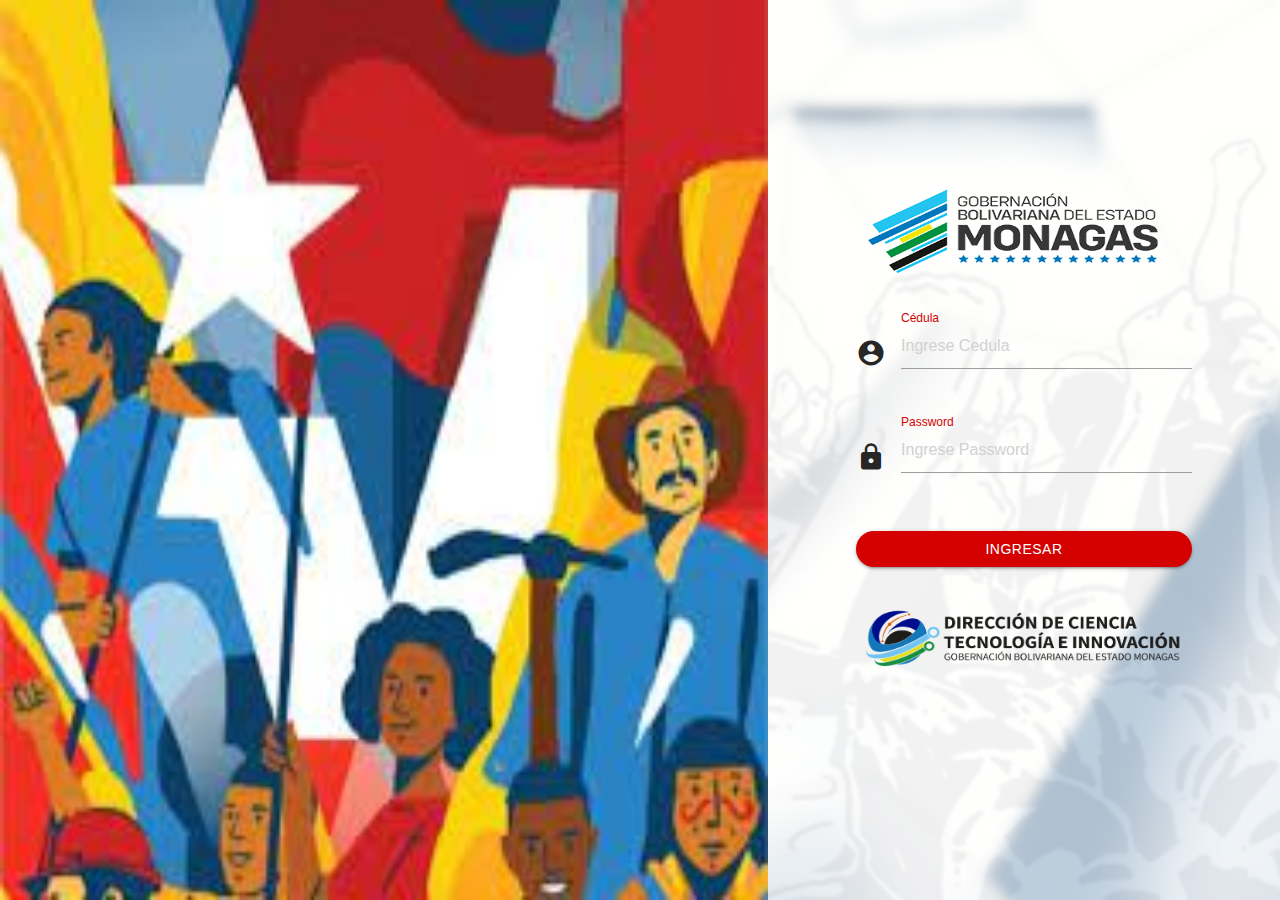
<file: index.html>
<!DOCTYPE html>
  <html lang="es">
    <head>
        <meta charset="UTF-8">
    <title>Sistema de Gestion de 1X10 Sala Situacional</title>
      <!--Import Google Icon Font-->
      <link href="lib/icon-font-google/material-icons.css" rel="stylesheet"/>
      <!--Import materialize.css-->
      <link rel="stylesheet" href="lib/materialize.min.css">
      <link type="text/css" rel="stylesheet" href="css/index.css"  media="screen,projection"/>
      <!--Let browser know website is optimized for mobile-->
      <meta name="viewport" content="width=device-width, initial-scale=1.0"/>
    </head>

    <body class="white">
        <div class="context-left">
            <div class="login-presenter">
                <img src="image//psuv_monagas.jpeg" height="100%" width="100%">
            </div>
        </div>
        <div class="context-right">
            <div class="login">
                <div class="container">
                    <div class="row">
                        <form class="col s12">
                            <div class="row">
                                <div class="card-image col s12">
                                    <img src="image/gbem.png" height="100" width="100%">                                    
                                </div>
                            </div>
                            
                            <div class="row">
                                <div class="input-field col s12">
                                    <i class="material-icons prefix">account_circle</i>
                                    <input placeholder="Ingrese Cedula" id="user" type="number" class="validate">
                                    <label for="user">Cédula</label>
                                </div>                            
                            </div>
                            <div class="row">
                                <div class="input-field col s12">
                                    <i class="material-icons prefix">https</i>
                                    <input placeholder="Ingrese Password" id="password" type="password" class="validate">
                                    <label lang="es" for="password">Password</label>
                                </div>
                            </div>
                            <div class="row">
                                <div class="input-field col s12">
                                    <a href="#" id="ingresar" class="rounded red accent-4 waves-effect waves-light btn col s12">Ingresar</a>
                                </div>
                            </div> 
                            <div class="row">
                                <div class="card-image col s12">
                                    <img src="image/dcti.png" height="70" width="100%">                                    
                                </div>
                            </div>                      
                        </form>
                    </div>
                </div>
            </div>
        </div>

      <!--JavaScript at end of body for optimized loading-->
      <script src="lib/jquery.min.js"></script>
      <script src="lib/materialize.min.js"></script>
      
      <script type="module" src="login/login.js"></script>
    </body>
  </html>
</file>
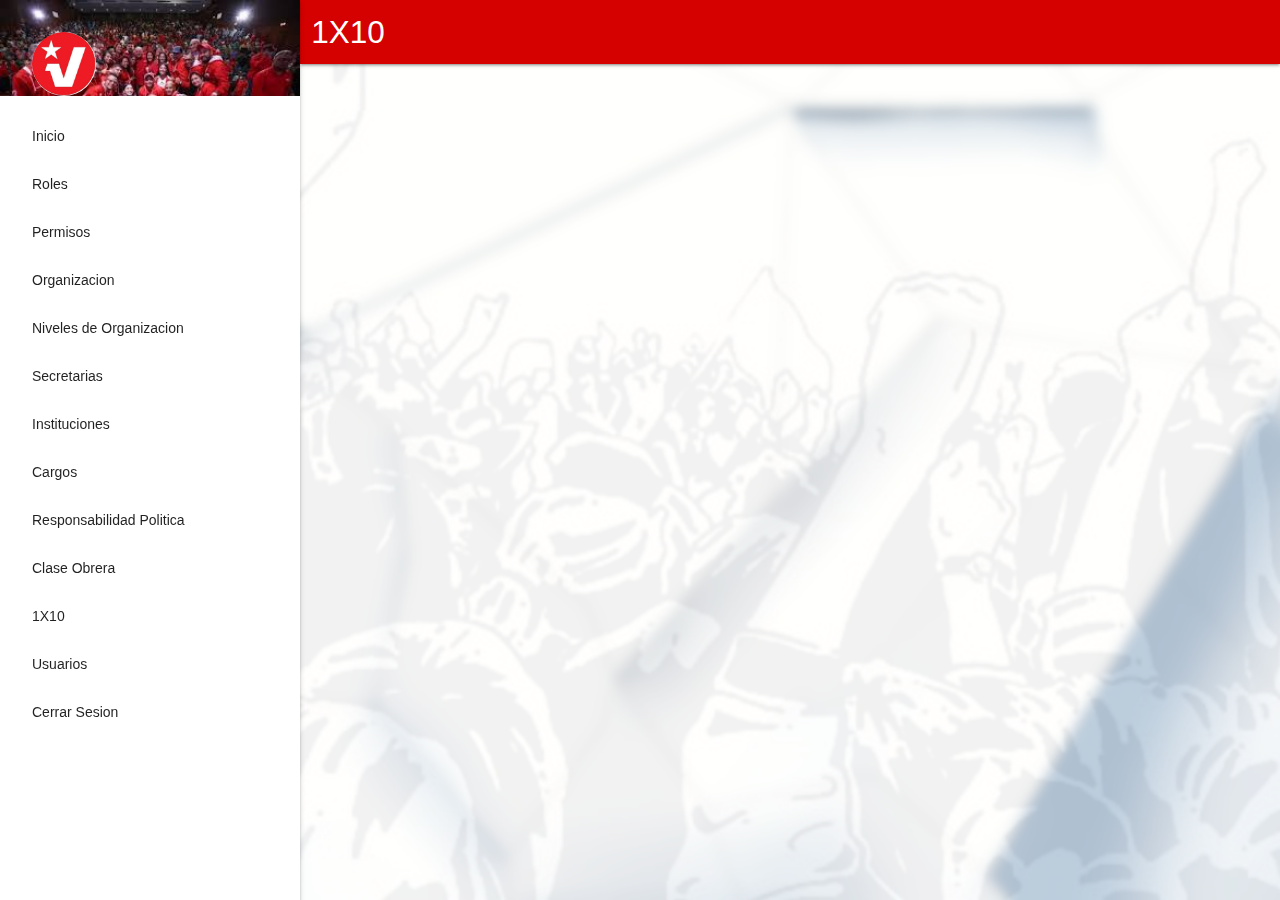
<file: administracion/index.html>
<!DOCTYPE html>
<html lang="en" >
<head>
  <meta charset="UTF-8">
  <title>Sistema de Gestion de 1X10</title>
  <meta name="viewport" content="width=device-width, initial-scale=1.0"/>
  	<link href="../lib/icon-font-google/material-icons.css" rel="stylesheet"/>
  	<link rel="stylesheet" href="../lib/normalize.min.css">
	<link rel='stylesheet' href='../lib/materialize.min.css'>
	
	
	<link rel="stylesheet" href="./dashboard.css">
		

</head>
<body>
<!-- partial:index.partial.html -->
<header>
	<nav class="red accent-4">
		<div class="nav-wrapper">
			<div class="row">
				<div class="col s12">
					<a id="burger-icon-1" href="#" data-target="sidebar-1" class="left sidenav-trigger show-on-medium"><i class="material-icons">menu</i></a>
					
					<a class="brand-logo">1X10</a>
					<ul id="nav-mobile" class="right hide-on-med-and-down">
						
					</ul>
				</div>
			</div>
		</div>
	</nav>
</header>


<!-- SIDEBAR 1 - HAS .SIDENAV-FIXED -->
<ul id="sidebar-1" class="sidenav sidenav-fixed">
	<li>
		<div class="user-view">
			<div class="background">
				<img src="../image/images.jpeg" width="100%">
			</div>
			<a href="#!user"><img class="circle" src="../image/logopsuv.jpg"></a>
			<a href="#!name"><span id="users" class="white-text name"></span></a>
		</div>
	</li>
  <li><a href="#" id="main" class="menu-button" data-target="#main">Inicio</a></li>
	<li><a href="#" id="menu-roles" class="menu-button" data-target="#main-roles">Roles</a></li>
	<li><a href="#" id="menu-permisos" class="menu-button" data-target="#main-permisos">Permisos</a></li>
	<!--<li><a href="#" id="menu-perfiles" class="menu-button" data-target="#main-perfiles">Perfiles</a></li>-->
	<li><a href="#" id="menu-organizacion" class="menu-button" data-target="#main-organizacion">Organizacion</a></li>
	<li><a href="#" id="menu-orgnivel" class="menu-button" data-target="#main-orgnivel">Niveles de Organizacion</a></li>
	<li><a href="#" id="menu-secretaria" class="menu-button" data-target="#main-secretaria">Secretarias</a></li>
	<li><a href="#" id="menu-institucion" class="menu-button" data-target="#main-institucion">Instituciones</a></li>
	<li><a href="#" id="menu-cargo" class="menu-button" data-target="#main-cargo">Cargos</a></li>
	<li><a href="#" id="menu-politica" class="menu-button" data-target="#main-politica">Responsabilidad Politica</a></li>
	<li><a href="#" id="menu-funcionario" class="menu-button" data-target="#main-funcionario">Clase Obrera</a></li>	
	<li><a href="#" id="menu-unopordiez" class="menu-button" data-target="#main-unopordiez">1X10</a></li>
  <li><a href="#" id="menu-acta">Usuarios</a></li>
  <li><a href="#" id="cerrar-sesion">Cerrar Sesion</a></li>
</ul>

<main id="main" class="main-section">
	<div class="container">
		<h1 class="center">Registro y Actualizacion</h1>
		<p class="flow-text">Sistema de Gestion del 1x10 Institucional de la Gebernacion del Estado Monagas</p>
		<p>
			
		</p>
				
	</div>
</main>

<main id="main-roles" class="main-section">
	<div class="container">
        <div class="row">
            <div class="col s12 m12">
                            
                <div class="row">
                    <div class="col s12">
                      <table id="roles-table" class="highlight responsive-table">
                        <thead>
                          <tr>
                              <th>ID</th>
                              <th>Nombre del Rol</th>
                              <th>Descripción</th>
                              <th>Acciones</th>
                          </tr>
                        </thead>
                
                        <tbody id="roles-tbody">
                          
                        </tbody>
                      </table>                      
                    </div>
                </div>               
            </div>
        </div>
    </div>
    <div class="fixed-action-btn">
        <a class="btn-floating btn-large red modal-trigger" href="#modal-roles">
          <i class="large material-icons">add</i>
        </a>
    </div>
     <!-- Modal Structure -->
  <div id="modal-roles" class="modal">
    <div class="modal-content">
      <h4>Gestion de Roles</h4>
      <form class="col s12">
        <div class="row">
          <div class="input-field col s12">
            <input id="id_roles" type="text" class="validate">
            <label for="id_roles">ID Roles</label>
          </div>
          <div class="input-field col s12">
            <input id="nombre_roles" type="text" class="validate">
            <label for="nombre_roles">Nombre</label>
          </div>
          <div class="input-field col s12">
            <input id="descripcion_roles" type="text" class="validate">
            <label for="descripcion_roles">Descripción</label>
          </div>
        </div>        
      </form>
    </div>
    <div class="modal-footer">
      <a href="#!" id="editar_roles" class="modal-close waves-effect waves-light red btn-small">Actualizar</a>
      <a href="#!" id="agregar_roles" class="modal-close waves-effect waves-light red btn-small">Agregar</a>
    </div>
  </div>
</main>


<main id="main-permisos" class="main-section">
	<div class="container">
        <div class="row">
            <div class="col s12 m12">
                            
                <div class="row">
                    <div class="col s12">
                      <table id="permisos-table">
                        <thead>
                          <tr>
                              <th>ID</th>
                              <th>Permisos</th>
                              <th>Descripción</th>
                              <th>Acciones</th>
                          </tr>
                        </thead>
                
                        <tbody id="permisos-tbody">
                          
                        </tbody>
                      </table>
                    </div>
                </div>               
            </div>
        </div>
    </div>
    <div class="fixed-action-btn">
        <a class="btn-floating btn-large red modal-trigger" href="#modal-permiso">
          <i class="large material-icons">add</i>
        </a>
    </div>
     <!-- Modal Structure -->
  <div id="modal-permiso" class="modal">
    <div class="modal-content">
      <h4>Gestion de Roles</h4>
      <form class="col s12">
        <div class="row">
          <div class="input-field col s12">
            <input id="id_permiso" type="text" class="validate">
            <label for="id_permiso">ID Permiso</label>
          </div>
          <div class="input-field col s12">
            <input id="nombre_permiso" type="text" class="validate">
            <label for="nombre_permiso">Nombre</label>
          </div>
          <div class="input-field col s12">
            <input id="descripcion_permiso" type="text" class="validate">
            <label for="descripcion_permiso">Descripción</label>
          </div>
        </div>        
      </form>
    </div>
    <div class="modal-footer">
      <a href="#!" id="editar_permiso" class="modal-close waves-effect waves-light red btn-small">Actualizar</a>
      <a href="#!" id="agregar_permiso" class="modal-close waves-effect waves-light red btn-small">Agregar</a>
    </div>
  </div>
</main>

<main id="main-organizacion" class="main-section">
	<div class="container">
        <div class="row">
            <div class="col s12 m12">
                            
                <div class="row">
                    <div class="col s12">
                      <table id="organizacion-table">
                        <thead>
                          <tr>
                              <th>ID</th>
                              <th>Organizacion</th>
                              <th>Acciones</th>
                          </tr>
                        </thead>
                
                        <tbody id="organizacion-tbody">
                          
                        </tbody>
                      </table>
                    </div>
                </div>               
            </div>
        </div>
    </div>
    <div class="fixed-action-btn">
        <a class="btn-floating btn-large red modal-trigger" href="#modal-organizacion">
          <i class="large material-icons">add</i>
        </a>
    </div>
     <!-- Modal Structure -->
  <div id="modal-organizacion" class="modal">
    <div class="modal-content">
      <h4>Gestion de Organizaciones</h4>
      <form class="col s12">
        <div class="row">
          <div class="input-field col s12">
            <input id="id_organizacion" type="text" class="validate">
            <label for="id_organizacion">ID Organizacion</label>
          </div>
          <div class="input-field col s12">
            <input id="nombre_organizacion" type="text" class="validate">
            <label for="nombre_organizacion">Nombre</label>
          </div>          
        </div>        
      </form>
    </div>
    <div class="modal-footer">
      <a href="#!" id="editar_organizacion" class="modal-close waves-effect waves-light red btn-small">Actualizar</a>
      <a href="#!" id="agregar_organizacion" class="modal-close waves-effect waves-light red btn-small">Agregar</a>
    </div>
  </div>
</main>

<main id="main-perfiles" class="main-section">
	<div class="container">
        <div class="row">
            <div class="col s12 m12">
                            
                <div class="row">
                    <div class="col s12">
                      <table id="perfiles-table">
                        <thead>
                          <tr>
                              <th>ID</th>
                              <th>Organizacion</th>
                              <th>Acciones</th>
                          </tr>
                        </thead>
                
                        <tbody id="perfiles-tbody">
                          
                        </tbody>
                      </table>
                    </div>
                </div>               
            </div>
        </div>
    </div>
    <div class="fixed-action-btn">
        <a class="btn-floating btn-large red modal-trigger" href="#modal-perfiles">
          <i class="large material-icons">add</i>
        </a>
    </div>
     <!-- Modal Structure -->
  <div id="modal-perfiles" class="modal">
    <div class="modal-content">
      <h4>Gestion de Perfiles</h4>
      <form class="col s12">
        <div class="row">
          <div class="input-field col s12">
            <input id="id_perfiles" type="text" class="validate">
            <label for="id_perfiles">ID Perfiles</label>
          </div>
          <div class="input-field col s12">
            <input id="nombre_perfiles" type="text" class="validate">
            <label for="nombre_perfiles">Nombre</label>
          </div>          
        </div>        
      </form>
    </div>
    <div class="modal-footer">
      <a href="#!" id="editar_perfiles" class="modal-close waves-effect waves-light red btn-small">Actualizar</a>
      <a href="#!" id="agregar_perfiles" class="modal-close waves-effect waves-light red btn-small">Agregar</a>
    </div>
  </div>
</main>

<main id="main-orgnivel" class="main-section">
	<div class="container">
        <div class="row">
            <div class="col s12 m12">
                            
                <div class="row">
                    <div class="col s12">
                      <table id="orgnivel-table">
                        <thead>
                          <tr>
                              <th>ID</th>
                              <th>Organizacion</th>
                              <th>Nivel Organizacion</th>
                              <th>Acciones</th>
                          </tr>
                        </thead>
                
                        <tbody id="orgnivel-tbody">
                          
                        </tbody>
                      </table>
                    </div>
                </div>               
            </div>
        </div>
    </div>
    <div class="fixed-action-btn">
        <a class="btn-floating btn-large red modal-trigger" href="#modal-orgnivel">
          <i class="large material-icons">add</i>
        </a>
    </div>
     <!-- Modal Structure -->
  <div id="modal-orgnivel" class="modal">
    <div class="modal-content">
      <h4>Gestion de Nives de Organización</h4>
      <form class="col s12">
        <div class="row">
          <div class="input-field col s12">
            <input id="id_orgnivel" type="text" class="validate">
            <label for="id_orgnivel">ID Nivel Organizativo</label>
          </div>
          <div class="input-field col s12">
            <select id="select-organizacion">
              
            </select>
            <label>Organización:</label>
          </div>          
          <div class="input-field col s12">
            <input id="nombre_orgnivel" type="text" class="validate">
            <label for="nombre_orgnivel">Nombre</label>
          </div>          
        </div>        
      </form>
    </div>
    <div class="modal-footer">
      <a href="#!" id="editar_orgnivel" class="modal-close waves-effect waves-light red btn-small">Actualizar</a>
      <a href="#!" id="agregar_orgnivel" class="modal-close waves-effect waves-light red btn-small">Agregar</a>
    </div>
  </div>
</main>

<main id="main-secretaria" class="main-section">
	<div class="container">
        <div class="row">
            <div class="col s12 m12">
                            
                <div class="row">
                    <div class="col s12">
                      <table id="secretaria-table">
                        <thead>
                          <tr>
                              <th>ID</th>
                              <th>Organizacion</th>
                              <th>Secretaria</th>
                              <th>Acciones</th>
                          </tr>
                        </thead>
                
                        <tbody id="secretaria-tbody">
                          
                        </tbody>
                      </table>
                    </div>
                </div>               
            </div>
        </div>
    </div>
    <div class="fixed-action-btn">
        <a class="btn-floating btn-large red modal-trigger" href="#modal-secretaria">
          <i class="large material-icons">add</i>
        </a>
    </div>
     <!-- Modal Structure -->
  <div id="modal-secretaria" class="modal">
    <div class="modal-content">
      <h4>Gestion de Secretarias</h4>
      <form class="col s12">
        <div class="row">
          <div class="input-field col s12">
            <input id="id_secretaria" type="text" class="validate">
            <label for="id_secretaria">ID Secretaria</label>
          </div>
          <div class="input-field col s12">
            <select id="select-secretaria">
              
            </select>
            <label>Nivel Organizativo:</label>
          </div>          
          <div class="input-field col s12">
            <input id="nombre_secretaria" type="text" class="validate">
            <label for="nombre_secretaria">Nombre</label>
          </div>          
        </div>        
      </form>
    </div>
    <div class="modal-footer">
      <a href="#!" id="editar_secretaria" class="modal-close waves-effect waves-light red btn-small">Actualizar</a>
      <a href="#!" id="agregar_secretaria" class="modal-close waves-effect waves-light red btn-small">Agregar</a>
    </div>
  </div>
</main>


<main id="main-institucion" class="main-section">
	<div class="container">
        <div class="row">
            <div class="col s12 m12">
                            
                <div class="row">
                    <div class="col s12">
                      <table id="institucion-table">
                        <thead>
                          <tr>
                              <th>ID</th>
                              <th>Organizacion</th>
                              <th>Nivel Organizacion</th>
                              <th>Scretaria</th>
                              <th>Institucion</th>
                              <th>Acciones</th>
                          </tr>
                        </thead>
                
                        <tbody id="institucion-tbody">
                          
                        </tbody>
                      </table>
                    </div>
                </div>               
            </div>
        </div>
    </div>
    <div class="fixed-action-btn">
        <a class="btn-floating btn-large red modal-trigger" href="#modal-institucion">
          <i class="large material-icons">add</i>
        </a>
    </div>
     <!-- Modal Structure -->
  <div id="modal-institucion" class="modal">
    <div class="modal-content">
      <h4>Gestion de Instituciones</h4>
      <form class="col s12">
        <div class="row">
          <div class="input-field col s12">
            <input id="id_institucion" type="text" class="validate">
            <label for="id_institucion">ID Institución</label>
          </div>
          <div class="input-field col s12">
            <select id="select-organizacion1">
              
            </select>
            <label>Organización:</label>
          </div>
          <div class="input-field col s12">
            <select id="select-nivel">
              
            </select>
            <label>Nivel Organizativo:</label>
          </div>
          <div class="input-field col s12">
            <select id="select-secretaria1">
              
            </select>
            <label>Nivel Secretaria:</label>
          </div>    
          

          <div class="input-field col s12">
            <input id="nombre_institucion" type="text" class="validate">
            <label for="nombre_institucion">Institución</label>
          </div>          
        </div>        
      </form>
    </div>
    <div class="modal-footer">
      <a href="#!" id="editar_institucion" class="modal-close waves-effect waves-light red btn-small">Actualizar</a>
      <a href="#!" id="agregar_institucion" class="modal-close waves-effect waves-light red btn-small">Agregar</a>
    </div>
  </div>
</main>


<main id="main-cargo" class="main-section">
	<div class="container">
        <div class="row">
            <div class="col s12 m12">
                            
                <div class="row">
                    <div class="col s12">
                      <table id="cargo-table">
                        <thead>
                          <tr>
                              <th>ID</th>
                              <th>Cargo</th>
                              <th>descripción Cargo</th>                              
                              <th>Acciones</th>
                          </tr>
                        </thead>
                
                        <tbody id="cargo-tbody">
                          
                        </tbody>
                      </table>
                    </div>
                </div>               
            </div>
        </div>
    </div>
    <div class="fixed-action-btn">
        <a class="btn-floating btn-large red modal-trigger" href="#modal-cargo">
          <i class="large material-icons">add</i>
        </a>
    </div>
     <!-- Modal Structure -->
  <div id="modal-cargo" class="modal">
    <div class="modal-content">
      <h4>Gestion de Cargos</h4>
      <form class="col s12">
        <div class="row">
          <div class="input-field col s12">
            <input id="id_cargo" type="text" class="validate">
            <label for="id_cargo">ID Institución</label>
          </div>
          <div class="input-field col s12">
            <input id="nombre_cargo" type="text" class="validate">
            <label for="nombre_cargo">Cargo</label>
          </div>
          <div class="input-field col s12">
            <input id="descripcion_cargo" type="text" class="validate">
            <label for="descripcion_cargo">Descripcion Cargo</label>
          </div>         
        </div>        
      </form>
    </div>
    <div class="modal-footer">
      <a href="#!" id="editar_cargo" class="modal-close waves-effect waves-light red btn-small">Actualizar</a>
      <a href="#!" id="agregar_cargo" class="modal-close waves-effect waves-light red btn-small">Agregar</a>
    </div>
  </div>
</main>

<main id="main-politica" class="main-section">
	<div class="container">
        <div class="row">
            <div class="col s12 m12">
                            
                <div class="row">
                    <div class="col s12">
                      <table id="politica-table">
                        <thead>
                          <tr>
                              <th>ID</th>
                              <th>Responsabilidad Politica</th>
                              <th>descripción Responsabilidad</th>                              
                              <th>Acciones</th>
                          </tr>
                        </thead>
                
                        <tbody id="politica-tbody">
                          
                        </tbody>
                      </table>
                    </div>
                </div>               
            </div>
        </div>
    </div>
    <div class="fixed-action-btn">
        <a class="btn-floating btn-large red modal-trigger" href="#modal-politica">
          <i class="large material-icons">add</i>
        </a>
    </div>
     <!-- Modal Structure -->
  <div id="modal-politica" class="modal">
    <div class="modal-content">
      <h4>Gestion de Responsabilidades Politicas</h4>
      <form class="col s12">
        <div class="row">
          <div class="input-field col s12">
            <input id="id_politica" type="text" class="validate">
            <label for="id_politica">ID Responsabilidades</label>
          </div>
          <div class="input-field col s12">
            <input id="nombre_politica" type="text" class="validate">
            <label for="nombre_politica">Responsabilidades Politicas</label>
          </div>
          <div class="input-field col s12">
            <input id="descripcion_politica" type="text" class="validate">
            <label for="descripcion_politica">Descripcion Responsabilidad</label>
          </div>         
        </div>        
      </form>
    </div>
    <div class="modal-footer">
      <a href="#!" id="editar_politica" class="modal-close waves-effect waves-light red btn-small">Actualizar</a>
      <a href="#!" id="agregar_politica" class="modal-close waves-effect waves-light red btn-small">Agregar</a>
    </div>
  </div>
</main>


<main id="main-funcionario" class="main-section">
  <div class="container">
    <div class="row" id="card-institucion">
      
    </div>
  </div>
	<div class="container" id="crud-funcionario">
        <div class="row">
            <div class="col s12 m12">
                            
                <div class="row">
                    <div class="col s12">
                      <table>
                        <thead>
                          <tr>
                              <th>ID</th>
                              <th>Cedula</th>
                              <th>Cargo</th>
                              <th>Nombre</th>
                              <th>Apellido</th>
                              <th>Telefono</th>                              
                              <th>Acciones</th>
                          </tr>
                        </thead>
                
                        <tbody id="funcionario-tbody">
                          
                        </tbody>
                      </table>
                    </div>
                </div>               
            </div>
        </div>
  </div>
  <div class="fixed-action-btn">
        <a class="btn-floating btn-large red modal-trigger" href="#modal-funcionario">
          <i class="large material-icons">add</i>
        </a>
  </div>
     <!-- Modal Structure -->
  <div id="modal-funcionario" class="modal">
    <div class="modal-content">
      <h4>Gestion de Funcionarios:</h4>
      <form class="col s12">
        <div class="row">
          <div class="input-field col s12 m6">
            <input id="id_funcionario2" type="number" class="validate">
            <label for="id_funcionario2">ID Funcionario</label>
          </div>
          <div class="input-field col s12 m6">
            <input id="cedula2" type="number" class="validate">
            <label for="cedula2">Cédula</label>
          </div>
        </div>
        <div class="row">
          <div class="input-field col s12 m6">
            <select id="id_institucion2">
              
            </select>
            <label>Institucion:</label>
          </div>
          <div class="input-field col s12 m6">
            <select id="id_cargo2">
              
            </select>
            <label>Cargo:</label>
          </div>         
        </div>
        <div class="row">
          <div class="input-field col s12 m6">
            <select id="id_politica2">
              
            </select>
            <label>Cargo:</label>
          </div>           
          <div class="input-field col s12 m6">
            <input id="primer_nombre2" type="text" class="validate">
            <label for="primer_nombre2">Primer Nombre</label>
          </div>
        </div>
        <div class="row">
          <div class="input-field col s12 m6">
            <input id="segundo_nombre2" type="text" class="validate">
            <label for="segundo_nombre2">Segundo Nombre</label>
          </div>
          <div class="input-field col s12 m6">
            <input id="primer_apellido2" type="text" class="validate">
            <label for="primer_apellido2">Primer Apellido</label>
          </div>
        </div>
        <div class="row">
          <div class="input-field col s12 m6">
            <input id="segundo_apellido2" type="text" class="validate">
            <label for="segundo_apellido2">Segundo Apellido</label>
          </div>
          <div class="input-field col s12 m6">
            <input id="email2" type="email" class="validate">
            <label for="email2">Email</label>
          </div>
        </div>
        <div class="row">
          <div class="input-field col s12 m6">
            <input id="telefono_mobil2" type="text" class="validate">
            <label for="telefono_mobil2">Teléfono Móvil</label>
          </div>
          <div class="input-field col s12 m6">
            <input id="whatsapp2" type="text" class="validate">
            <label for="whatsapp2">Whatsapp</label>
          </div>
        </div>
        <div class="row">
          <div class="input-field col s12 m6">
            <input id="telegram2" type="text" class="validate">
            <label for="telegram2">Telegram</label>
          </div>
          <div class="input-field col s12 m6">
            <select id="id_estado1">
              
            </select>
            <label>Estado:</label>
          </div>           
        </div>
        <div class="row">
          <div class="input-field col s12 m6">
            <select id="id_municipio1">
              
            </select>
            <label>Municipio:</label>
          </div>
          <div class="input-field col s12 m6">
            <select id="id_ciudad1">
              
            </select>
            <label>Ciudad:</label>
          </div>          
        </div>
        <div class="row">
          <div class="input-field col s12 m6">
            <select id="id_parroquia1">
              
            </select>
            <label>Parroquia:</label>
          </div>         
          <div class="input-field col s12 m6">
            <input id="edificio2" type="text" class="validate">
            <label for="edificio2">Edificio</label>
          </div>
        </div>
        <div class="row">
          <div class="input-field col s12 m6">
            <input id="piso2" type="text" class="validate">
            <label for="piso2">Piso</label>
          </div>
          <div class="input-field col s12 m6">
            <input id="apartamento2" type="text" class="validate">
            <label for="apartamento2">Apartamento</label>
          </div>
        </div>
        <div class="row">
          <div class="input-field col s12 m6">
            <input id="urbanismo2" type="text" class="validate">
            <label for="urbanismo2">Urbanismo</label>
          </div>
          <div class="input-field col s12 m6">
            <input id="calle2" type="text" class="validate">
            <label for="calle2">Calle</label>
          </div>
        </div>
        <div class="row">
          <div class="input-field col s12 m6">
            <input id="casa2" type="text" class="validate">
            <label for="casa2">Casa</label>
          </div>
          <div class="input-field col s12 m6">
            <input id="punto_referencia2" type="text" class="validate">
            <label for="punto_referencia2">Punto de Referencia</label>
          </div>
        </div>
      </form>
    </div>
    <div class="modal-footer">
      <a href="#!" id="editar_funcionario" class="modal-close waves-effect waves-light red btn-small">Actualizar</a>
      <a href="#!" id="agregar_funcionario" class="modal-close waves-effect waves-light red btn-small">Agregar</a>
    </div>
  </div>

</main>

<main id="main-unopordiez" class="main-section">
  <div class="container">
    <div class="row" id="card-unopordiez">
      
    </div>
  </div>
	<div class="container" id="crud-unopordiez">
        <div class="row">
            <div class="col s12 m12">                            
                <div class="row">
                    <div class="col s12">
                      <table id="unopordiez-table">
                        <thead>
                          <tr>
                              <th>ID</th>
                              <th>Cedula</th>
                              <th>Cargo</th>
                              <th>Nombre</th>
                              <th>Apellido</th>
                              <th>Telefono</th>                              
                              <th>Acciones</th>
                          </tr>
                        </thead>
                
                        <tbody id="unopordiez-tbody">
                          
                        </tbody>
                      </table>
                    </div>
                </div>               
            </div>
        </div>
  </div>  
     <!-- Modal Structure -->
  <div id="modal-unopordiez" class="modal">
    <div class="modal-content">
      <h4>1X10 Funcionario: <h4 id="cedula_funcionario"></h4></h4>
      <form class="col s12">
        <div class="row">
          <div class="input-field col s12" style="display: none;">
            <input id="unopordiez-titular" type="number" class="validate">
            <label for="unopordiez-titular">Cedula 1X10</label>
          </div>  
          <div class="input-field col s12">
            <input id="unopordiez-cedula" type="number" class="validate">
            <label for="unopordiez-cedula">Cedula 1X10</label>
          </div>          
        </div>        
      </form>
    </div>
    <div class="modal-footer">
      <a href="#!" id="agregar_unopordiez" class="modal-close waves-effect waves-light red accent-4 btn-small">Agregar</a>
    </div>
  </div>
  <!-- Modal Structure -->
  <div id="modal-unopordiez-titular" class="modal">
    <div class="modal-content">
      <h4>1X10 Funcionario: <h4 id="cedula_titular"></h4></h4>
        <div class="row">
          <div class="col s12">
            <table id="unopordiez-table">
              <thead>
                <tr>
                    <th>Cedula</th>                                                
                    <th>Acciones</th>
                </tr>
              </thead>
      
              <tbody id="carga-unopordiez-tbody">
                
              </tbody>
            </table>
          </div>
      </div>      
    </div>    
  </div>

</main>



    <script src='../lib/jquery.min.js'></script>
    <script src='../lib/materialize.min.js'></script>
   	
    <script src="./dashboard.js"></script>	
    <script type="module" src="./roles/roles.js"></script>
    <script type="module" src="./permisos/permisos.js"></script>
    <script type="module" src="./organizacion/organizacion.js"></script>
    <script type="module" src="./perfiles/perfiles.js"></script>
    <script type="module" src="./orgnivel/orgnivel.js"></script>
    <script type="module" src="./secretaria/secretaria.js"></script>
    <script type="module" src="./instituciones/instituciones.js"></script>
    <script type="module" src="./cargos/cargos.js"></script>
    <script type="module" src="./politica/politica.js"></script>
    <script type="module" src="./funcionarios/funcionario.js"></script>
    <script type="module" src="./1X10/unopordiez.js"></script>

</body>
</html>
</file>
<file: lib/icon-font-google/material-icons.css>
@font-face {
  font-family: 'Material Icons';
  font-style: normal;
  font-weight: 400;
  src: url(MaterialIcons-Regular.eot); /* For IE6-8 */
  src: local('Material Icons'),
       local('MaterialIcons-Regular'),
       url(MaterialIcons-Regular.woff2) format('woff2'),
       url(MaterialIcons-Regular.woff) format('woff'),
       url(MaterialIcons-Regular.ttf) format('truetype');
}

.material-icons {
  font-family: 'Material Icons';
  font-weight: normal;
  font-style: normal;
  display: inline-block;
  /*line-height: 1;*/
  text-transform: none;
  letter-spacing: normal;
  word-wrap: normal;
  white-space: nowrap;
  direction: ltr;

  /* Support for all WebKit browsers. */
  -webkit-font-smoothing: antialiased;
  /* Support for Safari and Chrome. */
  text-rendering: optimizeLegibility;

  /* Support for Firefox. */
  -moz-osx-font-smoothing: grayscale;

  /* Support for IE. */
  font-feature-settings: 'liga';
}
</file>
<file: css/index.css>
body{
    margin: 0;
    padding: 0;
    height: 100vh;
    display: flex;
    background-image: url("../image/Sistema-Integral-Comunal-Background.png");
    background-size: cover;
    background-position: center center;
    background-repeat: no-repeat;
    background-color: #ffffff;
}
.context-left{
    /*position: absolute;*/    
    width: 60% !important;
    float: left;
}
.context-right{
    /*position: absolute;*/    
    width: 40%  !important;
    float: right;
}
.login-presenter{
    height: 100vh;
    display: flex;
    align-items: center;
    justify-content: center;
}

.login{
    height: 100vh;
    display: flex;
    align-items: center;
}

.rounded{
    border-radius: 60px;
}

/* label color */
.input-field label {
    color: #d50000 !important;
  }
  /* label focus color */
  .input-field input[type=text]:focus + label {
    color: #d50000 !important;
  }
  /* label underline focus color */
  .input-field input[type=text]:focus {
    border-bottom: 1px solid #d50000 !important;
    box-shadow: 0 1px 0 0 #d50000 !important;
  }
  /* valid color */
  .input-field input[type=text].valid {
    border-bottom: 1px solid #d50000;
    box-shadow: 0 1px 0 0 #d50000;
  }
  /* invalid color */
  .input-field input[type=text].invalid {
    border-bottom: 1px solid #d50000;
    box-shadow: 0 1px 0 0 #d50000;
  }

   /* label focus color */
   .input-field input[type=password]:focus + label {
    color: #d50000 !important;
  }
  /* label underline focus color */
  .input-field input[type=password]:focus {
    border-bottom: 1px solid #d50000 !important;
    box-shadow: 0 1px 0 0 #d50000 !important;
  }
  /* valid color */
  .input-field input[type=password].valid {
    border-bottom: 1px solid #d50000;
    box-shadow: 0 1px 0 0 #d50000;
  }
  /* invalid color */
  .input-field input[type=password].invalid {
    border-bottom: 1px solid #d50000;
    box-shadow: 0 1px 0 0 #d50000;
  }
  /* icon prefix focus color */
  .input-field .prefix.active {
    color: #d50000 !important;
  }
       

@media (max-width: 768px) {
    .context-left {
        display: none;
    }
    .context-right{
        width: 100% !important;
    }
}
</file>
<file: administracion/dashboard.css>
body{
  margin: 0;
  padding: 0;
  height: 100vh;

  background-image: url("../image/Sistema-Integral-Comunal-Background.png");
  background-size: cover;
  background-position: center center;
  background-repeat: no-repeat;
  background-color: #ffffff;
}
header, main, footer {
  padding-left: 300px;
}

.sidenav {
  backdrop-filter: blur(10px);
}

@media only screen and (max-width: 992px) {
  header, main, footer {
    padding-left: 0;
  }
}
@media only screen and (min-width: 1925px) {
  header, main, footer, .fixed-action-btn {
    padding-right: 300px !important;
    transition: all 0.5s ease;
  }
}
</file>
